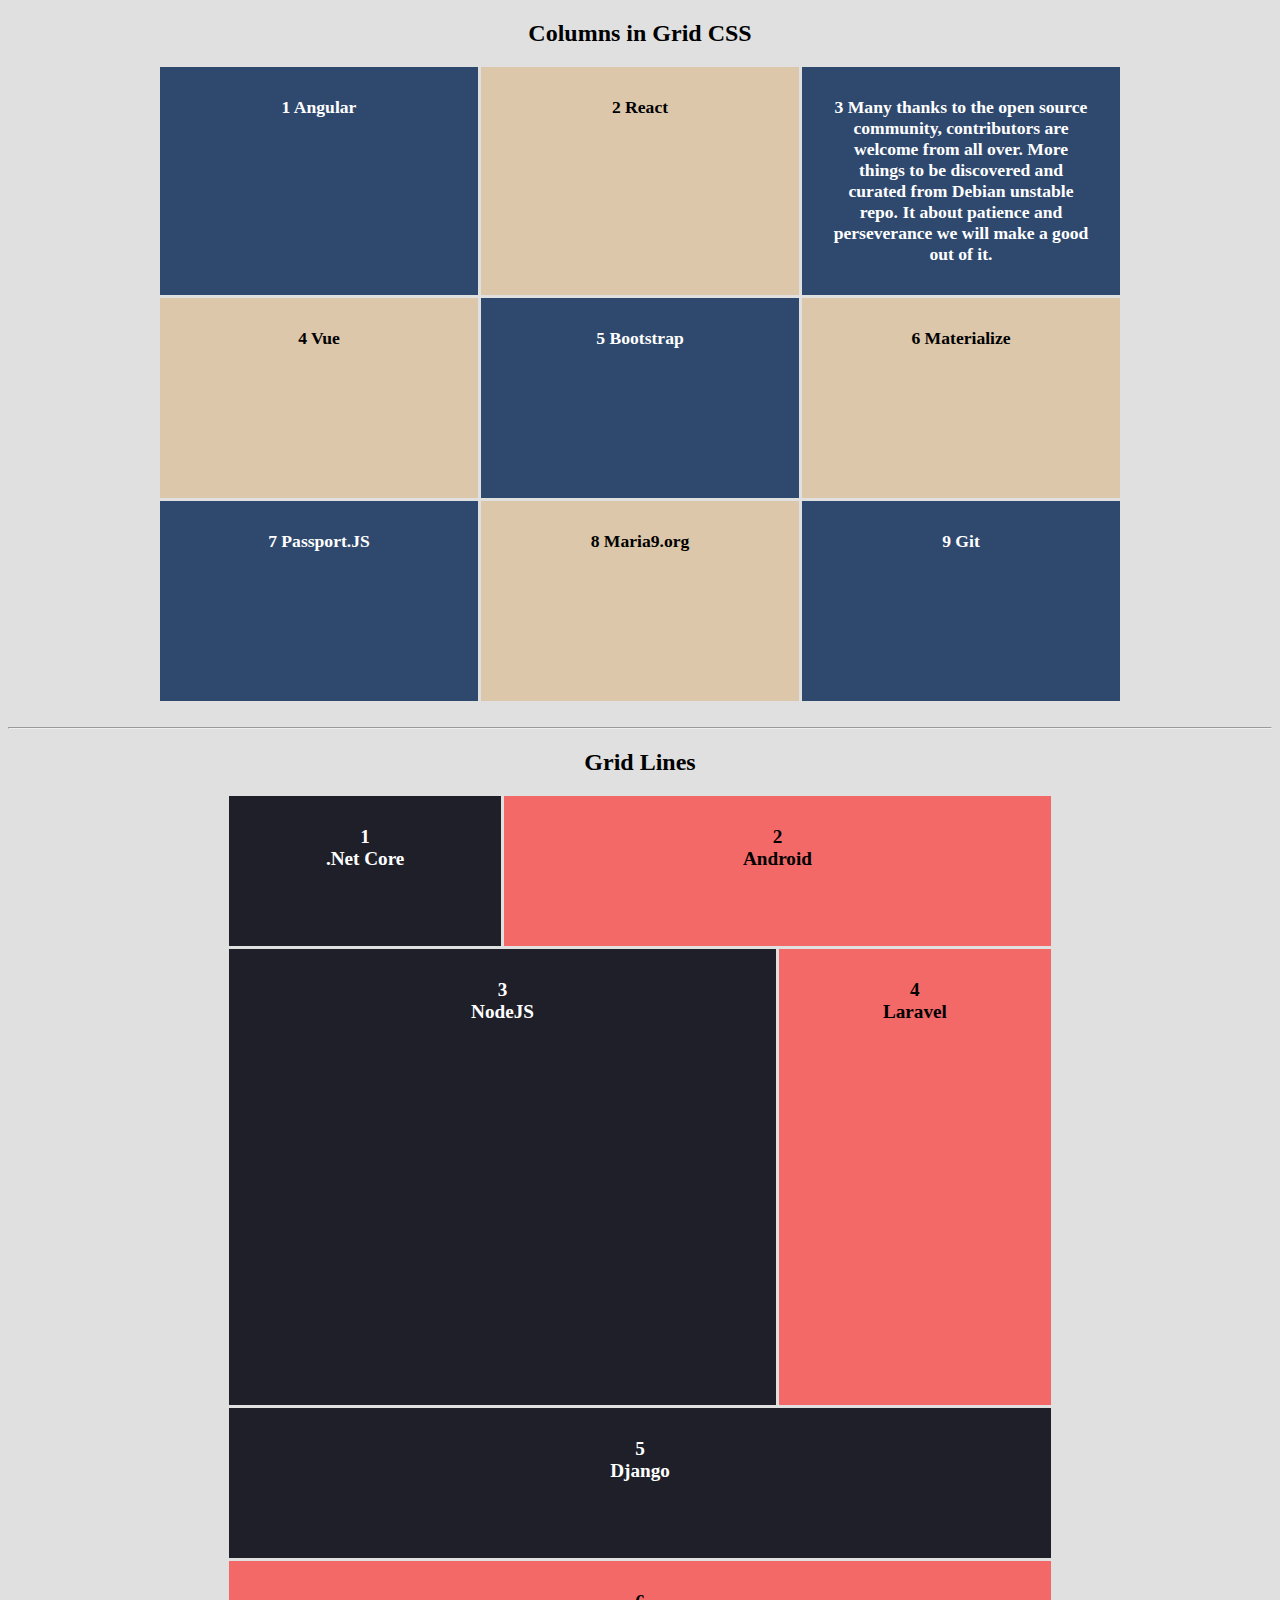
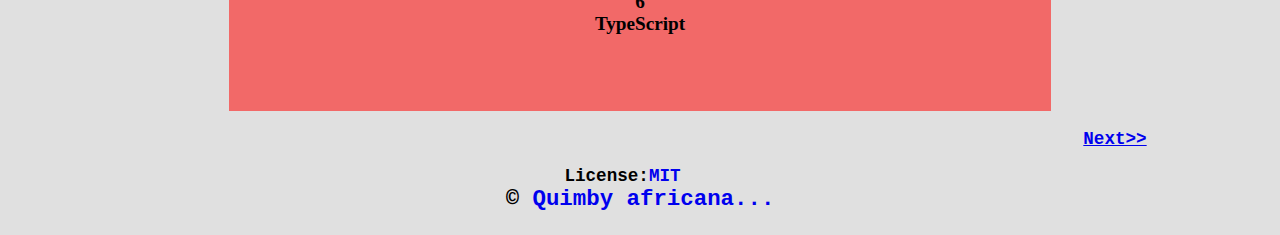
<file: index.html>
<!DOCTYPE html>
<html>
  <head>
    <title>CSS Grid</title>
    <meta charset="utf-8" />
    <meta name="viewport" content="width=device-width, initial-scale=1.0" />
    <link rel="icon" type="image/bmp" href="img/password.ico" />
    <link rel="stylesheet" type="text/css" href="style.css" />
  </head>
  <body>
    <h2>Columns in Grid CSS</h2>
    <div id="content">
      <div>1 Angular</div>
      <div>2 React</div>
      <div>
        3 Many thanks to the open source community, contributors are welcome from all over. More things to be
        discovered and curated from Debian unstable repo. It about patience and perseverance we will make a
        good out of it.
      </div>
      <div>4 Vue</div>
      <div>5 Bootstrap</div>
      <div>6 Materialize</div>
      <div>7 Passport.JS</div>
      <div>8 Maria9.org</div>
      <div>9 Git</div>
    </div>
    <br />
    <hr />
    <h2>Grid Lines</h2>
    <div id="content2">
      <div class="one">
        1 <br />
        .Net Core
      </div>
      <div class="two">
        2 <br />
        Android
      </div>
      <div class="three">
        3 <br />
        NodeJS
      </div>
      <div class="four">
        4 <br />
        Laravel
      </div>
      <div class="five">
        5 <br />
        Django
      </div>
      <div class="six">
        6 <br />
        TypeScript
      </div>
    </div>
    <br />
    <a id="nextPage" href="index2.html">Next&gt;&gt;</a>
    <br />
    <p id="license">License:<a href="#">MIT </a></p>
    <p id="footer">&copy; <a href="http://www.africana.pro">Quimby africana... </a></p>
  </body>
</html>
</file>
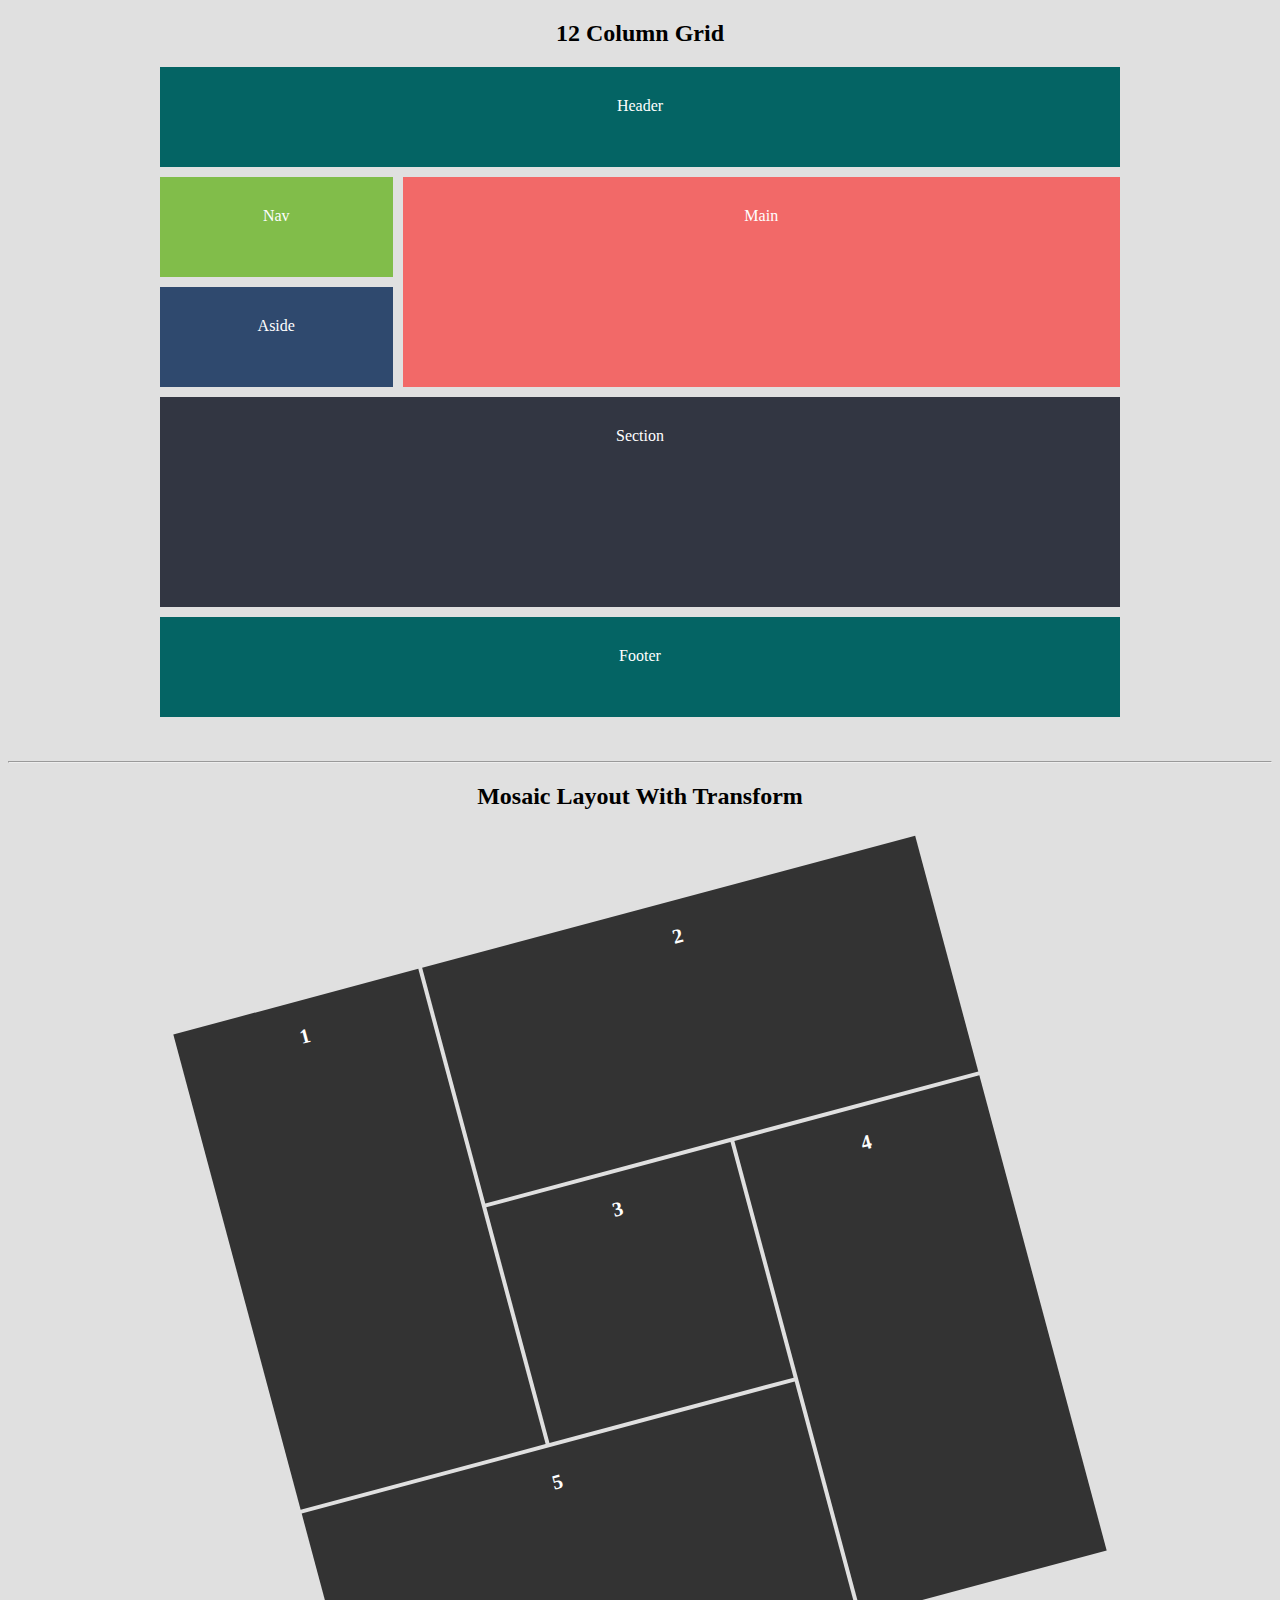
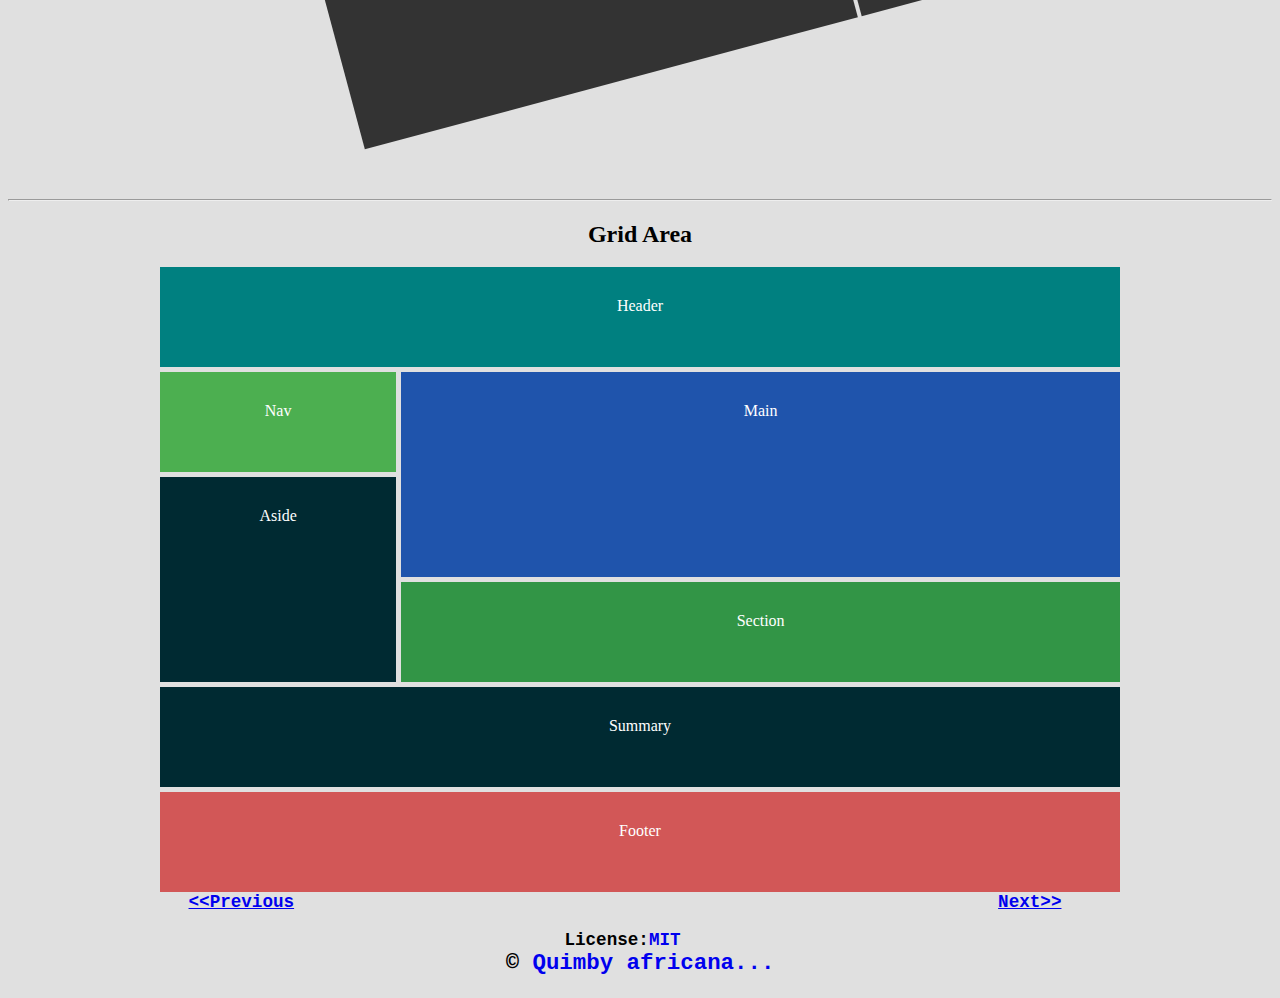
<file: index2.html>
<!DOCTYPE html>
<html>
  <head>
    <title>CSS Grid</title>
    <meta charset="utf-8" />
    <meta name="viewport" content="width=device-width, initial-scale=1.0" />
    <link rel="icon" type="image/bmp" href="img/password.ico" />
    <link rel="stylesheet" type="text/css" href="style2.css" />
  </head>

  <body>
    <h2>12 Column Grid</h2>
    <div id="content">
      <header>Header</header>
      <main>Main</main>
      <section>Section</section>
      <aside>Aside</aside>
      <nav>Nav</nav>
      <footer>Footer</footer>
    </div>

    <br /><br />
    <hr />

    <h2>Mosaic Layout With Transform</h2>
    <div id="content2">
      <div class="one">1</div>
      <div class="two">2</div>
      <div class="three">3</div>
      <div class="four">4</div>
      <div class="five">5</div>
    </div>

    <br /><br />
    <hr />
    <h2>Grid Area</h2>
    <div id="content3">
      <header>Header</header>
      <main>Main</main>
      <section>Section</section>
      <aside>Aside</aside>
      <nav>Nav</nav>
      <summary>Summary</summary>
      <footer>Footer</footer>
    </div>
    <a id="prevPage" href="index.html">&lt;&lt;Previous</a>
    <a id="nextPage" href="index3.html">Next&gt;&gt;</a>
    <br />
    <p id="license">License:<a href="#">MIT </a></p>
    <p id="footer">&copy; <a href="http://www.africana.pro">Quimby africana... </a></p>
  </body>
</html>
</file>
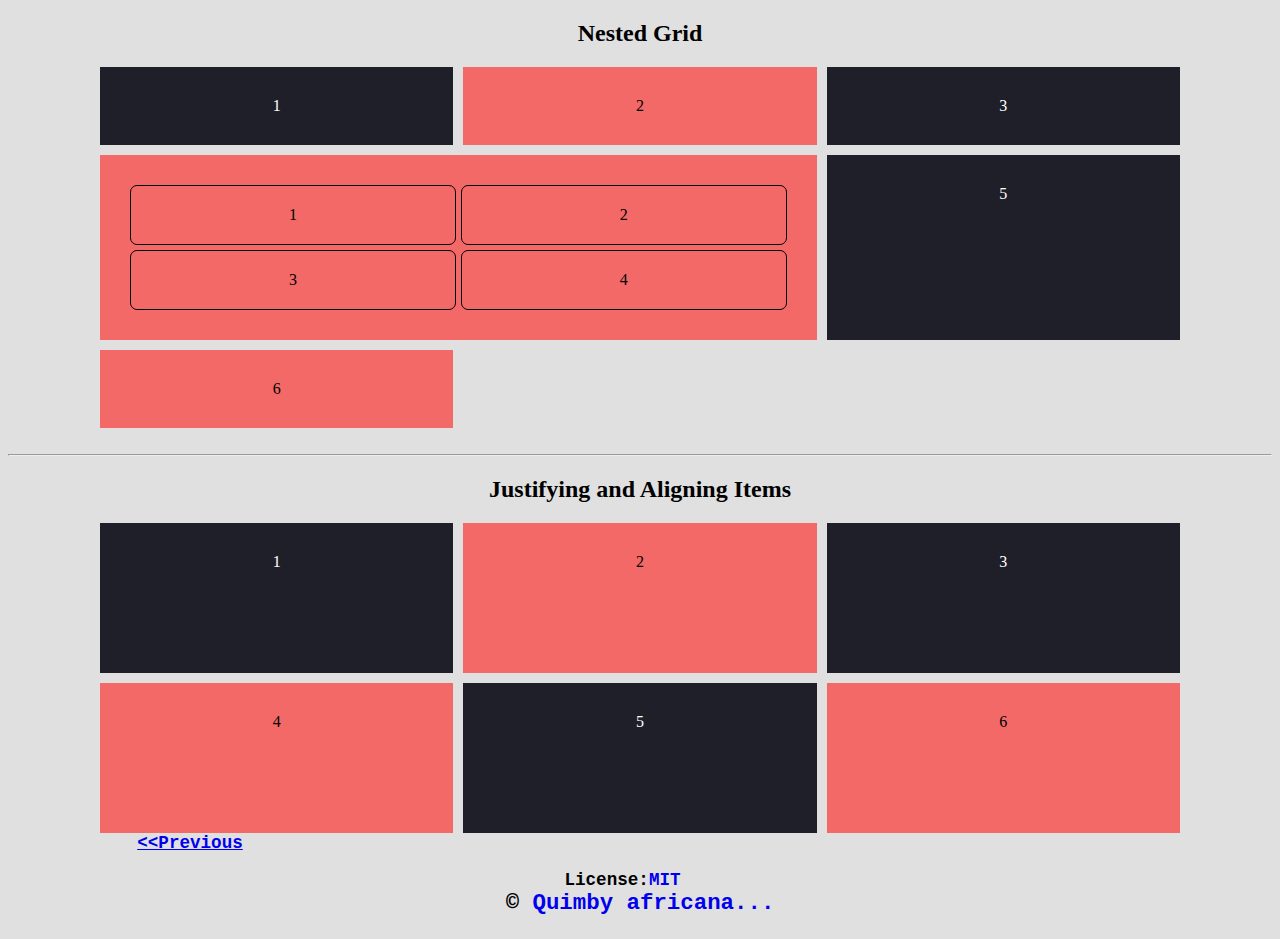
<file: index3.html>
<!DOCTYPE html>
<html>
  <head>
    <title>CSS Grid</title>
    <meta charset="utf-8" />
    <meta name="viewport" content="width=device-width, initial-scale=1.0" />
    <link rel="icon" type="image/bmp" href="img/password.ico" />
    <link rel="stylesheet" type="text/css" href="style3.css" />
  </head>
  <body>
    <h2>Nested Grid</h2>
    <div id="content">
      <div>1</div>
      <div>2</div>
      <div>3</div>
      <div class="nested">
        <p>1</p>
        <p>2</p>
        <p>3</p>
        <p>4</p>
      </div>
      <div>5</div>
      <div>6</div>
    </div>

    <br />
    <hr />

    <h2>Justifying and Aligning Items</h2>
    <div id="content2">
      <div class="one">1</div>
      <div class="two">2</div>
      <div class="three">3</div>
      <div class="four">4</div>
      <div class="five">5</div>
      <div class="six">6</div>
    </div>
    <a id="prevPage" href="index2.html"> &lt;&lt;Previous</a>
    <br />
    <p id="license">License:<a href="#">MIT </a></p>
    <p id="footer">&copy; <a href="http://www.africana.pro">Quimby africana... </a></p>
  </body>
</html>
</file>
<file: style.css>
body{ 
  font: 'Nunito Semibold';
  text-align: center;
  background: #e0e0e0;    
}

 /* Columns in Grid CSS... */ 
#content{
  display: grid;
  /* grid-template-columns: 33.3% 33.3% 33.3%; */
  /* grid-template-columns: 1fr 2fr 1fr; */
  /* grid-template-columns: repeat(9, 1fr); */
  
  grid-template-columns: repeat(3, 1fr);

  /* grid-auto-rows: 200px; */
  /* grid-auto-rows: minmax(200px, auto); */
  grid-template-rows: repeat(3, minmax(200px, auto));

  /* grid-column-gap: 5px;
  grid-row-gap: 3px; */
  
  grid-gap: 3px;

  max-width: 960px;
  margin: 0 auto;
  font-size: 1.1em;
  font-weight: 600;
  font-family: 'Lucida Sans', 'Lucida Sans Regular';
}

#content div{
  background: #2f496e;
  /* background: #0f284d; */
  padding: 30px;
  color: #fff;
}

#content div:nth-child(even){
  background: #dcc7aa;
  color: #000;  
}

h2{
  color: #000;
  margin-top: 20px;
}

#content2{
  display: grid;
  grid-template-columns: repeat(6, 1fr);
  grid-template-rows: repeat(6, minmax(150px, auto));
  grid-gap: 3px;
  max-width: 65%;
  margin: 0 auto; 
  font-size: 1.2em;
  font-weight: 700;
}

#content2 div{  
  background: #1f1f29;
  padding: 30px;
  color: #fff;
}

#content2 div:nth-child(even){
  background: #f26968;
  color: #000;
}

.one{
  /* long hand */  
  /* grid-column-start: 1;
  grid-column-end: 3; */

  /* short hand */
  grid-column: 1 / 3;
}

.two{
  grid-column: 3 / 7;
}

.three{
  /* long hand */
  /* grid-column-start: 4;
  grid-column-end: 7;
  grid-row-start: 2;
  grid-row-end: 4; */

  /* short hand */
  grid-column: 1 / 5;
  grid-row: 2 / 5;
}

.four{
  grid-column: 5 / 7;
  grid-row: 2 / 5;
}

 .five{
  grid-column: 1 / 7;
  grid-row: 5 / 6;
}

.six{
  grid-column: 1 / 7;
  grid-row: 6 / 7;
}

#nextPage {  
  font-family: 'Courier New', Courier, monospace;
  font-size: 1.1em;
  font-weight: 600;  
  margin-top: 30px;
  margin-left: 950px;
}

#license{
  font-family: 'Courier New', Courier, monospace;
  font-size: 1.1em;
  font-weight: 600;
  margin-bottom: 0;
  padding-bottom: 0;  
  padding-left: 0px;
  margin-left: -35px;  
}

#license a {
  text-decoration: none;
}

#footer{
  font-family: 'Courier New', Courier, monospace;
  font-size: 1.4em;
  font-weight: 700;
  padding-top: 0;
  margin-top: 0;
}

#footer a{
  text-decoration: none;
}

#footer a:hover {  
  color: #000;
}
</file>
<file: style2.css>
body{
  color: #000;
  font: 'Nunito Semibold';
  text-align: center;
  background: #e0e0e0;
  scroll-behavior: auto;
}

#content{
  display: grid;
  grid-template-columns: repeat(12, 1fr);
  grid-auto-rows: minmax(100px, auto);
  grid-gap: 10px;
  max-width: 960px;
  margin: 0 auto; 
}

#content > *{  
  padding: 30px;
  color: #fff;
}

#content header{  
  grid-column: 1 / 13;
  background: #046464;
}

#content main{
  grid-column: 4 / 13;
  grid-row: 2 / 4;
  background: #f26968;
}

#content aside{
  grid-column: 1 / 4;
  grid-row: 3 / 4;
  background: #2f496e;
}

#content section{
  grid-column: 1 / 13;
  grid-row: 4 / 6;
  background: #323642;
}

#content nav{
  grid-column: 1 / 4;
  grid-row: 2 / 3;
  background: #81bd4a;
}

#content footer{
  grid-column: 1 / 13;
  background: #046464;  
}


#content2{
  display: grid;
  grid-template-columns: repeat(6, 1fr) ;
  grid-auto-rows: minmax(150px, auto);
  grid-gap: 5px;
  max-width: 960px;
  margin: 0 auto;
}

#content2 div{  
  background: #333;
  padding: 30px;
  color: #fff;
}

.one{
  grid-column: 1 / 3;
  grid-row: 1 / 5;
}

.two{
  grid-column: 3 / 7;
  grid-row: 1 / 3;
}

.three{
  grid-column: 3 / 5;
  grid-row: 3 / 5;
}

.four{
  grid-column: 5 / 7;
  grid-row: 3 / 7;
}

.five{
  grid-column: 1 / 5;
  grid-row: 5 / 7;
}

#content2{  
  transform: rotateZ(-15deg) scale(0.8);  
  font-weight: 600;
  font-size: 1.6rem;
}

#content3{
    display: grid;
    grid-template-columns: repeat(4, 1fr);
    grid-auto-rows: minmax(100px, auto);
    grid-gap: 5px;
    max-width: 960px;
    margin: 0 auto; 
    grid-template-areas: 
    "header header header header"
    "footer footer footer footer"
    "main main main main"
    "main main main main"    
    "aside aside nav nav"
    "section section section section"
    "section section section section"
    "summary summary summary summary";
 }

@media screen and (min-width: 760px){
  #content3{
    display: grid;
    grid-template-columns: repeat(4, 1fr);
    grid-auto-rows: minmax(100px, auto);
    grid-gap: 5px;
    max-width: 960px;
    margin: 0 auto; 
    grid-template-areas: 
    "header header header header"
    "nav main main main"
    "aside main main main"
    "aside section section section"  /* inserting period in place of any makes it vacant */
    "summary summary summary summary"  
    "footer footer footer footer"; 
  }
}

#content3 > *{  
  /* background: #046464; */
  padding: 30px;
  color: #fff;
}

#content3 header{
  grid-area: header;
  background: teal;
}

#content3 main{
  grid-area: main;
  background: #1f54ac;
}

#content3 section{
  grid-area: section;
  background: #329546;
}

#content3 aside{
  grid-area: aside;
  background: #002a32;
}

#content3 nav{
  grid-area: nav;
  background: #4caf50;
}

#content3 summary{
  grid-area: summary;
  background: #002a32;
}

#content3 footer{
  grid-area: footer;
  background: #d25757;
}

#prevPage {  
  font-family: 'Courier New', Courier, monospace;
  font-size: 1.1em;
  font-weight: 600;  
  margin-top: 30px;
  margin-left: -30px;
}

#nextPage {  
  font-family: 'Courier New', Courier, monospace;
  font-size: 1.1em;
  font-weight: 600;
  margin-top: 30px;
  margin-left: 700px;
}

#license{
  font-family: 'Courier New', Courier, monospace;
  font-size: 1.1em;
  font-weight: 600;
  margin-bottom: 0;
  padding-bottom: 0;  
  padding-left: 0px;
  margin-left: -35px;  
}

#license a {
  text-decoration: none;
}

#footer{
  font-family: 'Courier New', Courier, monospace;
  font-size: 1.4em;
  font-weight: 700;
  padding-top: 0;
  margin-top: 0;
}

#footer a{
  text-decoration: none;
}

#footer a:hover {  
  color: #000;
}
</file>
<file: style3.css>
body{
  color: #000;
  font: 'Nunito Semibold';
  text-align: center;
  background: #e0e0e0; 
}

h2{
  color: #000;
  margin-top: 20px;
}

#content{
  display: grid;
  grid-template-columns: repeat(3, 1fr);  
  grid-gap: 10px;
  max-width: 1080px;
  margin: 0 auto; 
}

#content div{  
  background: #1f1f29;
  padding: 30px;
  color: #fff;
}

#content div:nth-child(even){
  background: #f26968;
  color: #000;
}

.nested{
  display: grid;
  grid-template-columns: 1fr 1fr;
  grid-gap: 5px;
  grid-column: span 2;  /*same as grid-column: 1 / 2;*/
}

.nested p{
  border: 1px solid #000;
  padding: 20px;
  margin: 0;
  border-radius: 7px;
}

#content2{
  display: grid;
  grid-template-columns: repeat(3, 1fr);
  grid-auto-rows: minmax(150px, auto);
  grid-gap: 10px;
  max-width: 1080px;
  margin: 0 auto; 
  /* align-items: start;  /* or end  || default == stretch  align is for up and down*/ 
  /* justify-items: start; /* or end || default == stretch  justify is for left and right*/ 
}

/* For individual element */

/* .one{
  align-self: start;
  justify-self: start;  
} */

/* .two{
  align-self: center;
  justify-self: center;
} */

#content2 div{  
  background: #1f1f29;
  padding: 30px;
  color: #fff;
}

#content2 div:nth-child(even){
  background: #f26968;
  color: #000;
}

#prevPage {  
  font-family: 'Courier New', Courier, monospace;
  font-size: 1.1em;
  font-weight: 600;  
  margin-top: 30px;
  margin-left: -900px;
}

#license{
  font-family: 'Courier New', Courier, monospace;
  font-size: 1.1em;
  font-weight: 600;
  margin-bottom: 0;
  padding-bottom: 0;  
  padding-left: 0px;
  margin-left: -35px;  
}

#license a {
  text-decoration: none;
}

#footer{
  font-family: 'Courier New', Courier, monospace;
  font-size: 1.4em;
  font-weight: 700;
  padding-top: 0;
  margin-top: 0;
}

#footer a{
  text-decoration: none;
}

#footer a:hover {  
  color: #000;
}
</file>
